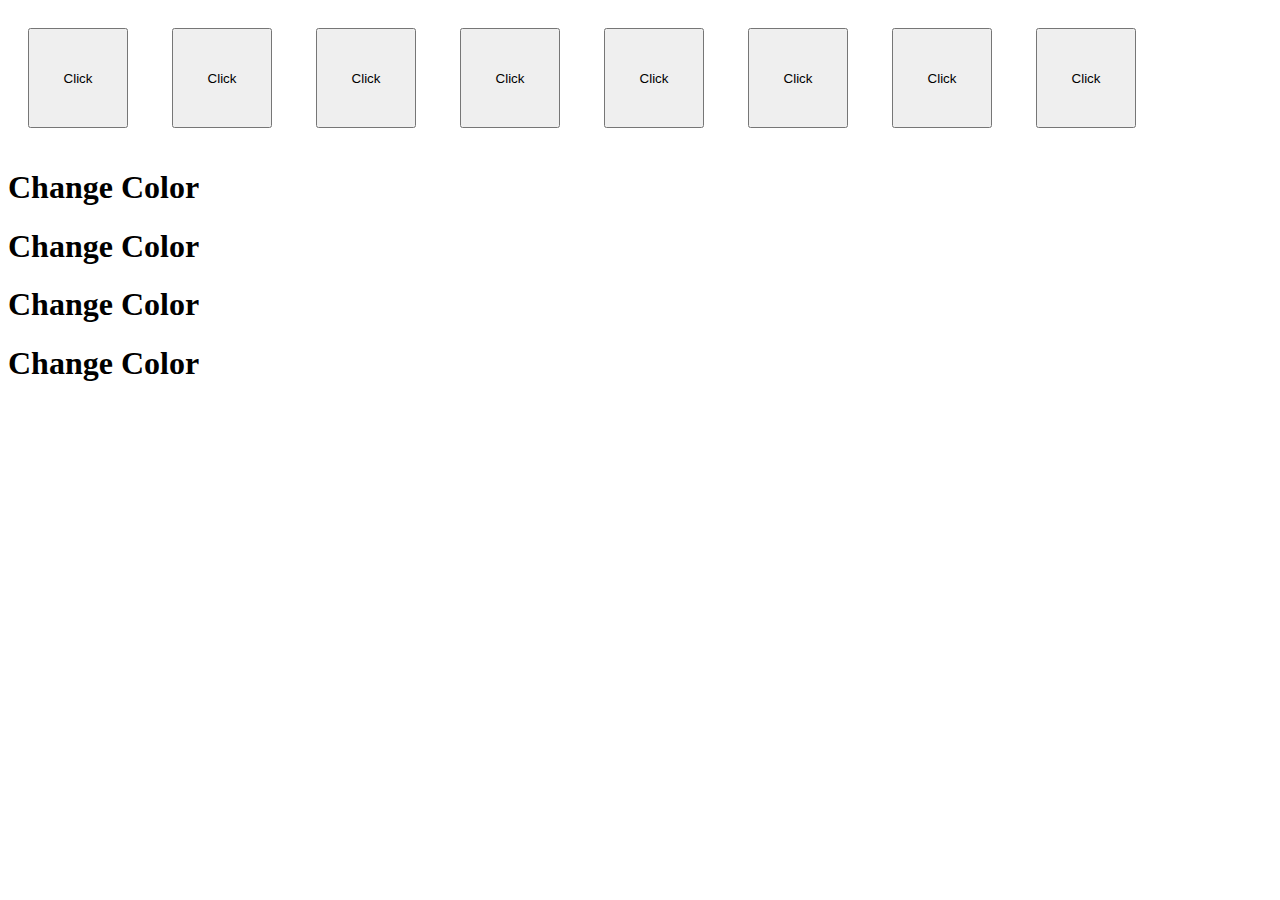
<file: cp-javascript-dom-main/thiskeyword/index.html>
<!DOCTYPE html>
<html lang="en">
	<head>
		<meta charset="UTF-8" />
		<meta http-equiv="X-UA-Compatible" content="IE=edge" />
		<meta name="viewport" content="width=device-width, initial-scale=1.0" />
		<title>Random Color</title>
		<link rel="stylesheet" href="app.css" />
	</head>
	<body>
		<button>Click</button>
		<button>Click</button>
		<button>Click</button>
		<button>Click</button>
		<button>Click</button>
		<button>Click</button>
		<button>Click</button>
		<button>Click</button>

		<h1>Change Color</h1>
		<h1>Change Color</h1>
		<h1>Change Color</h1>
		<h1>Change Color</h1>
		<script src="app.js"></script>
	</body>
</html>
</file>
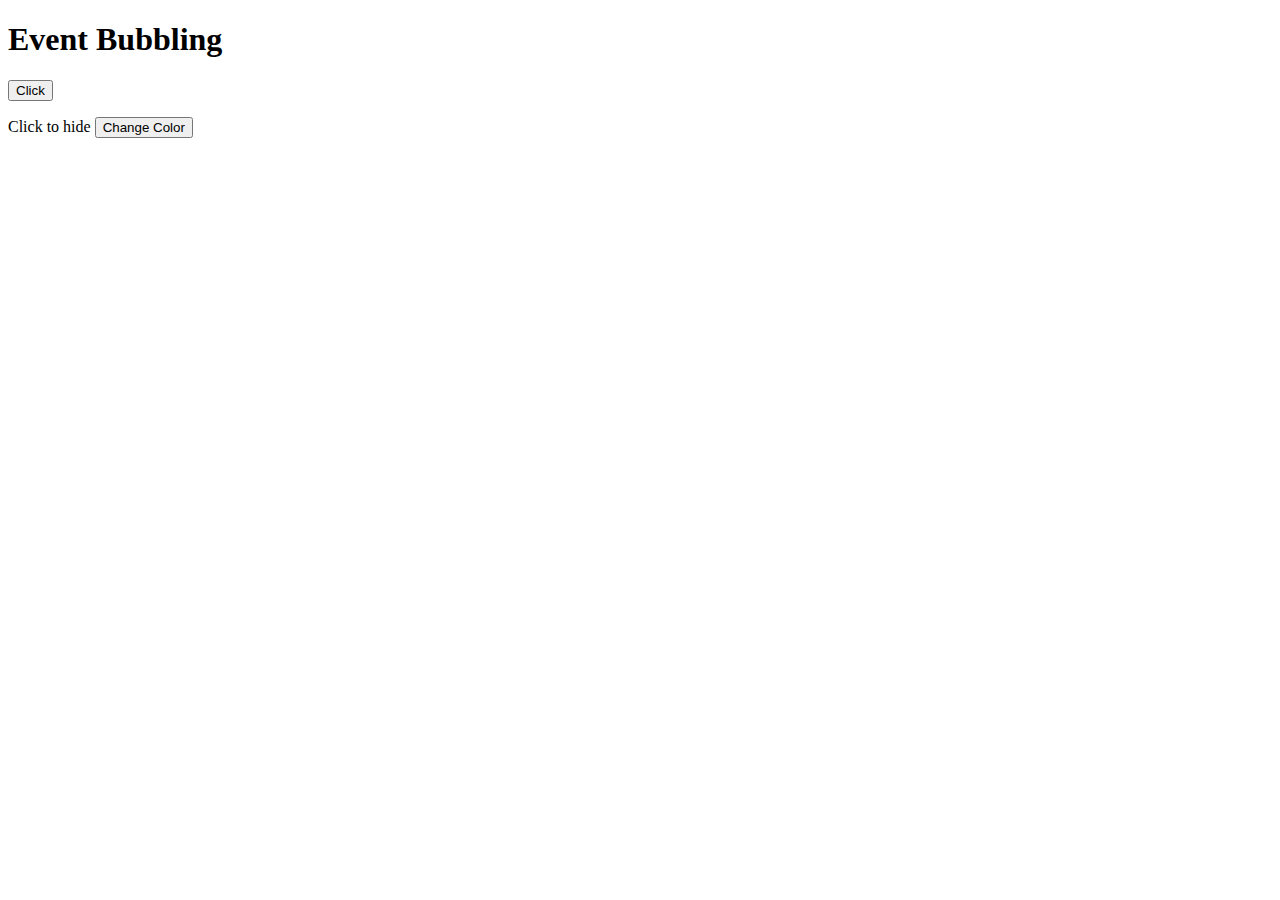
<file: CP-JAVASCRIPT_DOM/event-bubbling/index.html>
<!-- Mengenal Event Bubbling -->
<!-- event Bubbling: berjalan secara berantai -->
<!DOCTYPE html>
<html lang="en">
<head>
    <meta charset="UTF-8">
    <meta name="viewport" content="width=device-width, initial-scale=1.0">
    <title>Event Bubbling</title>
    <link rel="stylesheet" href="app.css">
</head>
<body>
    <h1>Event Bubbling</h1>
    <section onclick="alert('section click')">
        <p onclick="alert('paragraf click')">
            <button onclick="alert('button click')">Click</button>
        </p>
    </section>

    <div id="container">
        Click to hide
        <button id="changeColor">Change Color</button>
    </div>


    <script src="app.js"></script>
</body>
</html>
</file>
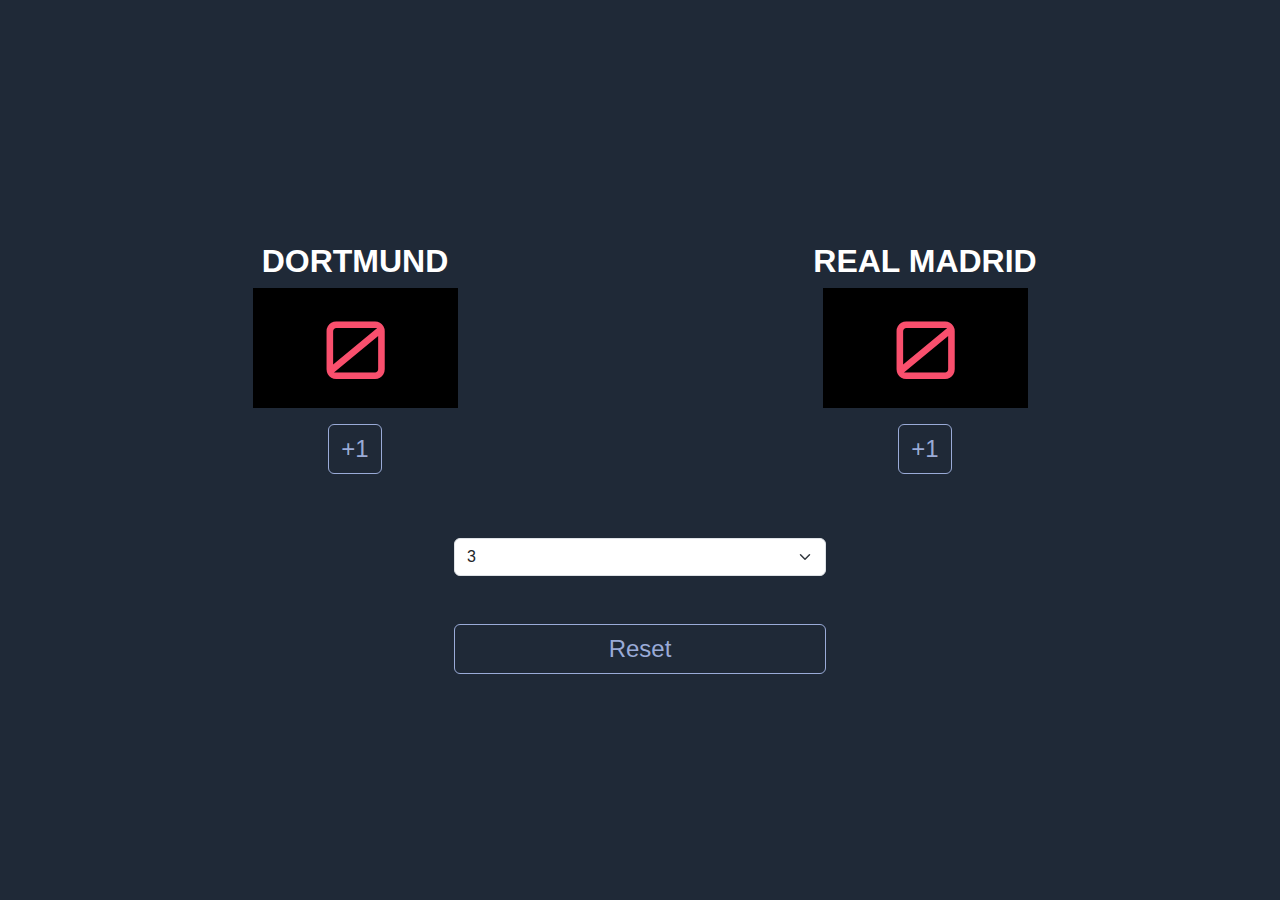
<file: CP-JAVASCRIPT_DOM/LATIHAN_DOM/index.html>
<!-- LATIHAN DOM: MEMBUAT PAPAN SKOR -->
<!DOCTYPE html>
<html lang="en">
<head>
    <meta charset="UTF-8">
    <meta name="viewport" content="width=device-width, initial-scale=1.0">
    <title>Game Papan Skor</title>
    <link rel="preconnect" href="https://fonts.googleapis.com">
    <link rel="preconnect" href="https://fonts.gstatic.com" crossorigin>
    <link
        href="https://fonts.googleapis.com/css2?family=Nunito+Sans:ital,opsz,wght@0,6..12,200..1000;1,6..12,200..1000&family=Nunito:ital,wght@0,200..1000;1,200..1000&family=Orbitron:wght@400..900&display=swap"
        rel="stylesheet">
    <link href="https://cdn.jsdelivr.net/npm/bootstrap@5.3.3/dist/css/bootstrap.min.css" rel="stylesheet"
    integrity="sha384-QWTKZyjpPEjISv5WaRU9OFeRpok6YctnYmDr5pNlyT2bRjXh0JMhjY6hW+ALEwIH" crossorigin="anonymous">

    <link rel="stylesheet" href="app.css">
</head>
<body>
    <div class="scoreboard container d-flex flex-column justify-content-center">
        <div class="row row-cols-1 row-cols-md-2 text-center py-5 justify-content-center">
            <div class="points col col-auto py-3 d-flex flex-column align-items-center">
                <h2>Dortmund</h2>
                <p class="px-3" id="p1-display">0</p>
                <div class="score-btns">
                    <button class="btn btn-primary" id="p1-button">+1</button>
                </div>
            </div>
            <div class="points col col-auto py-3  d-flex flex-column align-items-center">
                <h2>Real Madrid</h2>
                <p class="px-3" id="p2-display">0</p>
                <div class="score-btns">
                    <button class="btn btn-primary"id="p2-button">+1</button>
                </div>
            </div>
        </div>

        <div class="d-grid gap-2 col-2 col-4 mx-auto pb-5 ">
            <select name="" id="winpoint" class="form-select">
                <option value="3">3</option>
                <option value="5">5</option>
                <option value="10">10</option>
            </select>
        </div>

        <div class="d-grid gap-2 col-2 col-4 mx-auto pb-5 ">
            <button class="btn btn-primary" id="reset">Reset</button>
        </div>
    </div>

    <script src="https://cdn.jsdelivr.net/npm/bootstrap@5.3.3/dist/js/bootstrap.bundle.min.js"
        integrity="sha384-YvpcrYf0tY3lHB60NNkmXc5s9fDVZLESaAA55NDzOxhy9GkcIdslK1eN7N6jIeHz"
        crossorigin="anonymous"></script>
    <script src="app.js"></script>
</body>
</html>
</file>
<file: cp-javascript-dom-main/thiskeyword/app.css>
button {
	width: 100px;
	height: 100px;
	margin: 20px;
}
</file>
<file: CP-JAVASCRIPT_DOM/event-bubbling/app.css>
.hide{
    display: none;
}
</file>
<file: CP-JAVASCRIPT_DOM/LATIHAN_DOM/app.css>
body{
    color: #fff;
    background: #1f2937;
    font-family: verdana, sans-serif;
}

.scoreboard{
    min-height: 100vh;
}

h2{
    text-transform: uppercase;
    font-size: px;
    font-weight: 800;
}

.points p{
    font-family: 'Orbitron', sans-serif;
    font-weight: 400;
    font-size: 80px;
    background: #000;
    color: #f94f6d;
    min-width: 205px;
}

.btn-primary{
    background: transparent;
    color: #9aabd8;
    border-color: #9aabd8;
    font-size: 1.5em;
}

.btn-primary:hover,
.btn-primary:active{
    color: #fff;
    background-color: #f94f6d;
    border-color: #f94f6d;
}

.btn-check:focus + .btn-primary,
.btn-primary:focus{
    color: #fff;
    background-color: #f94f6d;
    border-color: #f94f6d;
    box-shadow: 0 0 0 0.25rem
    rgb(255 255 255 / 50%);
}
</file>
